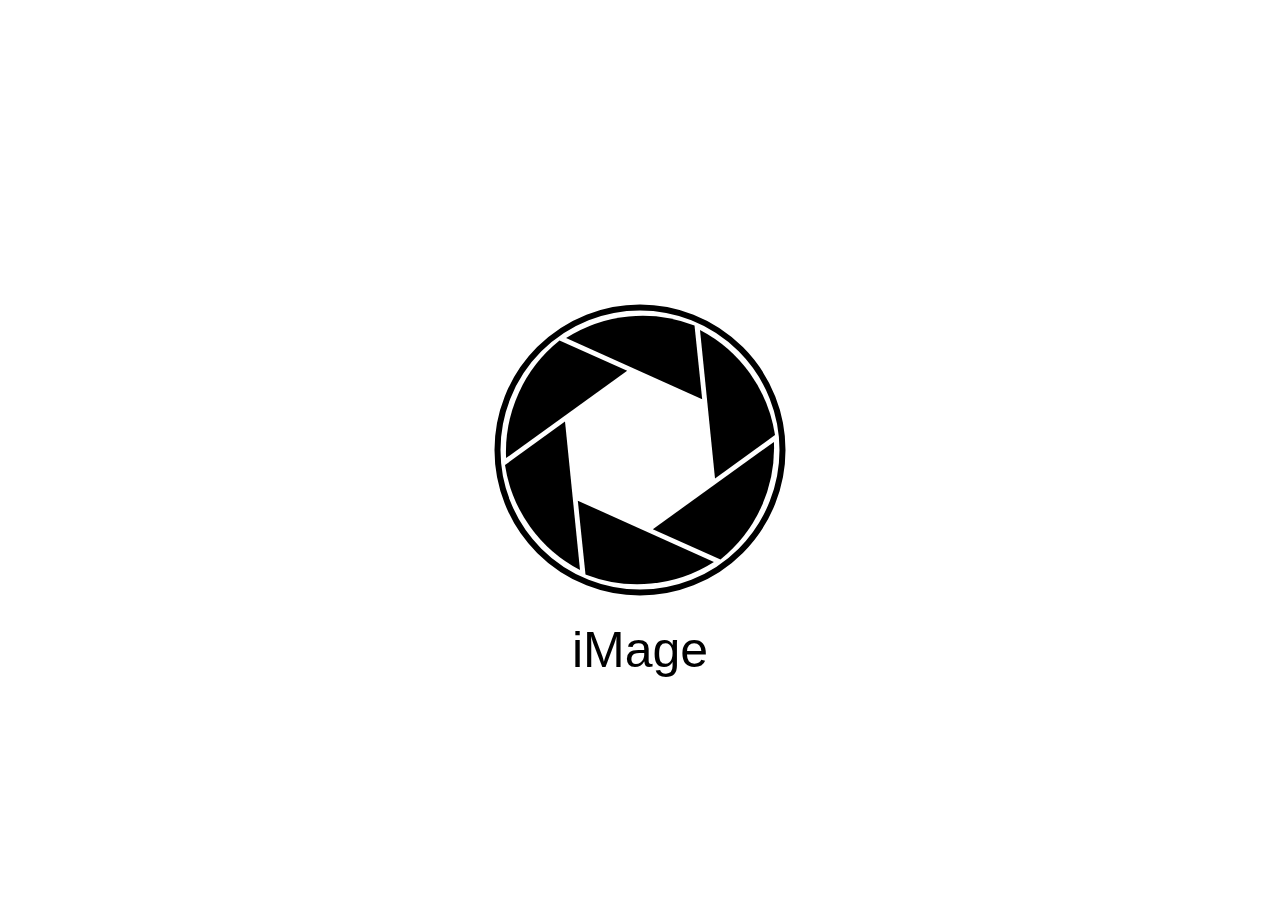
<file: index.html>
<!DOCTYPE html>
<html lang="pt-BR">
<head>
  <meta charset="UTF-8">
  <title>Logo iMage - Animação Frame-by-Frame</title>
  <link rel="stylesheet" href="style.css">
</head>
<body>
  <div class="container">
    <div class="row">
      <svg class="logo-svg" id="frame16" viewBox="0 0 200 200" width="300" height="300">
        <circle cx="100" cy="100" r="95" fill="white" stroke="black" stroke-width="4"/>
        <g transform="translate(100,100)" fill="black">
          <path d="M 10 7 L 90 -9 A 95 95 0 0 0 40 -80 L 40 -80 Z" transform="rotate(0)" />
          <path d="M 10 7 L 90 -9 A 95 95 0 0 0 40 -80 L 40 -80 Z" transform="rotate(60)" />
          <path d="M 10 7 L 90 -9 A 95 95 0 0 0 40 -80 L 40 -80 Z" transform="rotate(120)" />
          <path d="M 10 7 L 90 -9 A 95 95 0 0 0 40 -80 L 40 -80 Z" transform="rotate(180)" />
          <path d="M 10 7 L 90 -9 A 95 95 0 0 0 40 -80 L 40 -80 Z" transform="rotate(240)" />
          <path d="M 10 7 L 90 -9 A 95 95 0 0 0 40 -80 L 40 -80 Z" transform="rotate(300)" />
        </g>
      </svg>
      <svg class="logo-svg" id="frame15" viewBox="0 0 200 200" width="300" height="300">
        <circle cx="100" cy="100" r="95" fill="white" stroke="black" stroke-width="4"/>
        <g transform="translate(100,100)" fill="black">
          <path d="M 15 10 L 90 -9 A 95 95 0 0 0 40 -80 L 40 -80 Z" transform="rotate(0)" />
          <path d="M 15 10 L 90 -9 A 95 95 0 0 0 40 -80 L 40 -80 Z" transform="rotate(60)" />
          <path d="M 15 10 L 90 -9 A 95 95 0 0 0 40 -80 L 40 -80 Z" transform="rotate(120)" />
          <path d="M 15 10 L 90 -9 A 95 95 0 0 0 40 -80 L 40 -80 Z" transform="rotate(180)" />
          <path d="M 15 10 L 90 -9 A 95 95 0 0 0 40 -80 L 40 -80 Z" transform="rotate(240)" />
          <path d="M 15 10 L 90 -9 A 95 95 0 0 0 40 -80 L 40 -80 Z" transform="rotate(300)" />
        </g>
      </svg>
      <svg class="logo-svg" id="frame14" viewBox="0 0 200 200" width="300" height="300">
        <circle cx="100" cy="100" r="95" fill="white" stroke="black" stroke-width="4"/>
        <g transform="translate(100,100)" fill="black">
          <path d="M 20 14 L 90 -9 A 95 95 0 0 0 40 -80 L 40 -80 Z" transform="rotate(0)" />
          <path d="M 20 14 L 90 -9 A 95 95 0 0 0 40 -80 L 40 -80 Z" transform="rotate(60)" />
          <path d="M 20 14 L 90 -9 A 95 95 0 0 0 40 -80 L 40 -80 Z" transform="rotate(120)" />
          <path d="M 20 14 L 90 -9 A 95 95 0 0 0 40 -80 L 40 -80 Z" transform="rotate(180)" />
          <path d="M 20 14 L 90 -9 A 95 95 0 0 0 40 -80 L 40 -80 Z" transform="rotate(240)" />
          <path d="M 20 14 L 90 -9 A 95 95 0 0 0 40 -80 L 40 -80 Z" transform="rotate(300)" />
        </g>
      </svg>
      <svg class="logo-svg" id="frame13" viewBox="0 0 200 200" width="300" height="300">
        <circle cx="100" cy="100" r="95" fill="white" stroke="black" stroke-width="4"/>
        <g transform="translate(100,100)" fill="black">
          <path d="M 25 16 L 90 -9 A 95 95 0 0 0 40 -80 L 40 -80 Z" transform="rotate(0)" />
          <path d="M 25 16 L 90 -9 A 95 95 0 0 0 40 -80 L 40 -80 Z" transform="rotate(60)" />
          <path d="M 25 16 L 90 -9 A 95 95 0 0 0 40 -80 L 40 -80 Z" transform="rotate(120)" />
          <path d="M 25 16 L 90 -9 A 95 95 0 0 0 40 -80 L 40 -80 Z" transform="rotate(180)" />
          <path d="M 25 16 L 90 -9 A 95 95 0 0 0 40 -80 L 40 -80 Z" transform="rotate(240)" />
          <path d="M 25 16 L 90 -9 A 95 95 0 0 0 40 -80 L 40 -80 Z" transform="rotate(300)" />
        </g>
      </svg>
    </div>
    <div class="row">
      <svg class="logo-svg" id="frame12" viewBox="0 0 200 200" width="300" height="300">
        <circle cx="100" cy="100" r="95" fill="white" stroke="black" stroke-width="4"/>
        <g transform="translate(100,100)" fill="black">
          <path d="M 30 18 L 90 -9 A 95 95 0 0 0 40 -80 L 40 -80 Z" transform="rotate(0)" />
          <path d="M 30 18 L 90 -9 A 95 95 0 0 0 40 -80 L 40 -80 Z" transform="rotate(60)" />
          <path d="M 30 18 L 90 -9 A 95 95 0 0 0 40 -80 L 40 -80 Z" transform="rotate(120)" />
          <path d="M 30 18 L 90 -9 A 95 95 0 0 0 40 -80 L 40 -80 Z" transform="rotate(180)" />
          <path d="M 30 18 L 90 -9 A 95 95 0 0 0 40 -80 L 40 -80 Z" transform="rotate(240)" />
          <path d="M 30 18 L 90 -9 A 95 95 0 0 0 40 -80 L 40 -80 Z" transform="rotate(300)" />
        </g>
      </svg>
      <svg class="logo-svg" id="frame11" viewBox="0 0 200 200" width="300" height="300">
        <circle cx="100" cy="100" r="95" fill="white" stroke="black" stroke-width="4"/>
        <g transform="translate(100,100)" fill="black">
          <path d="M 35 19 L 90 -9 A 95 95 0 0 0 40 -80 L 40 -80 Z" transform="rotate(0)" />
          <path d="M 35 19 L 90 -9 A 95 95 0 0 0 40 -80 L 40 -80 Z" transform="rotate(60)" />
          <path d="M 35 19 L 90 -9 A 95 95 0 0 0 40 -80 L 40 -80 Z" transform="rotate(120)" />
          <path d="M 35 19 L 90 -9 A 95 95 0 0 0 40 -80 L 40 -80 Z" transform="rotate(180)" />
          <path d="M 35 19 L 90 -9 A 95 95 0 0 0 40 -80 L 40 -80 Z" transform="rotate(240)" />
          <path d="M 35 19 L 90 -9 A 95 95 0 0 0 40 -80 L 40 -80 Z" transform="rotate(300)" />
        </g>
      </svg>
      <svg class="logo-svg" id="frame10" viewBox="0 0 200 200" width="300" height="300">
        <circle cx="100" cy="100" r="95" fill="white" stroke="black" stroke-width="4"/>
        <g transform="translate(100,100)" fill="black">
          <path d="M 40 20 L 90 -10 A 95 95 0 0 0 40 -80 L 40 -80 Z" transform="rotate(0)" />
          <path d="M 40 20 L 90 -10 A 95 95 0 0 0 40 -80 L 40 -80 Z" transform="rotate(60)" />
          <path d="M 40 20 L 90 -10 A 95 95 0 0 0 40 -80 L 40 -80 Z" transform="rotate(120)" />
          <path d="M 40 20 L 90 -10 A 95 95 0 0 0 40 -80 L 40 -80 Z" transform="rotate(180)" />
          <path d="M 40 20 L 90 -10 A 95 95 0 0 0 40 -80 L 40 -80 Z" transform="rotate(240)" />
          <path d="M 40 20 L 90 -10 A 95 95 0 0 0 40 -80 L 40 -80 Z" transform="rotate(300)" />
        </g>
      </svg>
      <svg class="logo-svg" id="frame9" viewBox="0 0 200 200" width="300" height="300">
        <circle cx="100" cy="100" r="95" fill="white" stroke="black" stroke-width="4"/>
        <g transform="translate(100,100)" fill="black">
          <path d="M 45 20 L 90 -10 A 95 95 0 0 0 40 -80 L 40 -80 Z" transform="rotate(0)" />
          <path d="M 45 20 L 90 -10 A 95 95 0 0 0 40 -80 L 40 -80 Z" transform="rotate(60)" />
          <path d="M 45 20 L 90 -10 A 95 95 0 0 0 40 -80 L 40 -80 Z" transform="rotate(120)" />
          <path d="M 45 20 L 90 -10 A 95 95 0 0 0 40 -80 L 40 -80 Z" transform="rotate(180)" />
          <path d="M 45 20 L 90 -10 A 95 95 0 0 0 40 -80 L 40 -80 Z" transform="rotate(240)" />
          <path d="M 45 20 L 90 -10 A 95 95 0 0 0 40 -80 L 40 -80 Z" transform="rotate(300)" />
        </g>
      </svg>
    </div>
    <div class="row">
      <svg class="logo-svg" id="frame8" viewBox="0 0 200 200" width="300" height="300">
        <circle cx="100" cy="100" r="95" fill="white" stroke="black" stroke-width="4"/>
        <g transform="translate(100,100)" fill="black">
          <path d="M 50 19 L 90 -10 A 95 95 0 0 0 40 -80 L 40 -80 Z" transform="rotate(0)" />
          <path d="M 50 19 L 90 -10 A 95 95 0 0 0 40 -80 L 40 -80 Z" transform="rotate(60)" />
          <path d="M 50 19 L 90 -10 A 95 95 0 0 0 40 -80 L 40 -80 Z" transform="rotate(120)" />
          <path d="M 50 19 L 90 -10 A 95 95 0 0 0 40 -80 L 40 -80 Z" transform="rotate(180)" />
          <path d="M 50 19 L 90 -10 A 95 95 0 0 0 40 -80 L 40 -80 Z" transform="rotate(240)" />
          <path d="M 50 19 L 90 -10 A 95 95 0 0 0 40 -80 L 40 -80 Z" transform="rotate(300)" />
        </g>
      </svg>
      <svg class="logo-svg" id="frame7" viewBox="0 0 200 200" width="300" height="300">
        <circle cx="100" cy="100" r="95" fill="white" stroke="black" stroke-width="4"/>
        <g transform="translate(100,100)" fill="black">
          <path d="M 55 19 L 90 -10 A 95 95 0 0 0 40 -80 L 40 -80 Z" transform="rotate(0)" />
          <path d="M 55 19 L 90 -10 A 95 95 0 0 0 40 -80 L 40 -80 Z" transform="rotate(60)" />
          <path d="M 55 19 L 90 -10 A 95 95 0 0 0 40 -80 L 40 -80 Z" transform="rotate(120)" />
          <path d="M 55 19 L 90 -10 A 95 95 0 0 0 40 -80 L 40 -80 Z" transform="rotate(180)" />
          <path d="M 55 19 L 90 -10 A 95 95 0 0 0 40 -80 L 40 -80 Z" transform="rotate(240)" />
          <path d="M 55 19 L 90 -10 A 95 95 0 0 0 40 -80 L 40 -80 Z" transform="rotate(300)" />
        </g>
      </svg>
      <svg class="logo-svg" id="frame6" viewBox="0 0 200 200" width="300" height="300">
        <circle cx="100" cy="100" r="95" fill="white" stroke="black" stroke-width="4"/>
        <g transform="translate(100,100)" fill="black">
          <path d="M 60 17 L 90 -10 A 95 95 0 0 0 40 -80 L 40 -80 Z" transform="rotate(0)" />
          <path d="M 60 17 L 90 -10 A 95 95 0 0 0 40 -80 L 40 -80 Z" transform="rotate(60)" />
          <path d="M 60 17 L 90 -10 A 95 95 0 0 0 40 -80 L 40 -80 Z" transform="rotate(120)" />
          <path d="M 60 17 L 90 -10 A 95 95 0 0 0 40 -80 L 40 -80 Z" transform="rotate(180)" />
          <path d="M 60 17 L 90 -10 A 95 95 0 0 0 40 -80 L 40 -80 Z" transform="rotate(240)" />
          <path d="M 60 17 L 90 -10 A 95 95 0 0 0 40 -80 L 40 -80 Z" transform="rotate(300)" />
        </g>
      </svg>
      <svg class="logo-svg" id="frame5" viewBox="0 0 200 200" width="300" height="300">
        <circle cx="100" cy="100" r="95" fill="white" stroke="black" stroke-width="4"/>
        <g transform="translate(100,100)" fill="black">
          <path d="M 65 15 L 90 -10 A 95 95 0 0 0 40 -80 L 40 -80 Z" transform="rotate(0)" />
          <path d="M 65 15 L 90 -10 A 95 95 0 0 0 40 -80 L 40 -80 Z" transform="rotate(60)" />
          <path d="M 65 15 L 90 -10 A 95 95 0 0 0 40 -80 L 40 -80 Z" transform="rotate(120)" />
          <path d="M 65 15 L 90 -10 A 95 95 0 0 0 40 -80 L 40 -80 Z" transform="rotate(180)" />
          <path d="M 65 15 L 90 -10 A 95 95 0 0 0 40 -80 L 40 -80 Z" transform="rotate(240)" />
          <path d="M 65 15 L 90 -10 A 95 95 0 0 0 40 -80 L 40 -80 Z" transform="rotate(300)" />
        </g>
      </svg>
    </div>
    <div class="row">
      <svg class="logo-svg" id="frame4" viewBox="0 0 200 200" width="300" height="300">
        <circle cx="100" cy="100" r="95" fill="white" stroke="black" stroke-width="4"/>
        <g transform="translate(100,100)" fill="black">
          <path d="M 70 12 L 90 -10 A 95 95 0 0 0 40 -80 L 40 -80 Z" transform="rotate(0)" />
          <path d="M 70 12 L 90 -10 A 95 95 0 0 0 40 -80 L 40 -80 Z" transform="rotate(60)" />
          <path d="M 70 12 L 90 -10 A 95 95 0 0 0 40 -80 L 40 -80 Z" transform="rotate(120)" />
          <path d="M 70 12 L 90 -10 A 95 95 0 0 0 40 -80 L 40 -80 Z" transform="rotate(180)" />
          <path d="M 70 12 L 90 -10 A 95 95 0 0 0 40 -80 L 40 -80 Z" transform="rotate(240)" />
          <path d="M 70 12 L 90 -10 A 95 95 0 0 0 40 -80 L 40 -80 Z" transform="rotate(300)" />
        </g>
      </svg>
      <svg class="logo-svg" id="frame3" viewBox="0 0 200 200" width="300" height="300">
        <circle cx="100" cy="100" r="95" fill="white" stroke="black" stroke-width="4"/>
        <g transform="translate(100,100)" fill="black">
          <path d="M 75 9 L 90 -10 A 95 95 0 0 0 40 -80 L 40 -80 Z" transform="rotate(0)" />
          <path d="M 75 9 L 90 -10 A 95 95 0 0 0 40 -80 L 40 -80 Z" transform="rotate(60)" />
          <path d="M 75 9 L 90 -10 A 95 95 0 0 0 40 -80 L 40 -80 Z" transform="rotate(120)" />
          <path d="M 75 9 L 90 -10 A 95 95 0 0 0 40 -80 L 40 -80 Z" transform="rotate(180)" />
          <path d="M 75 9 L 90 -10 A 95 95 0 0 0 40 -80 L 40 -80 Z" transform="rotate(240)" />
          <path d="M 75 9 L 90 -10 A 95 95 0 0 0 40 -80 L 40 -80 Z" transform="rotate(300)" />
        </g>
      </svg>
      <svg class="logo-svg" id="frame2" viewBox="0 0 200 200" width="300" height="300">
        <circle cx="100" cy="100" r="95" fill="white" stroke="black" stroke-width="4"/>
        <g transform="translate(100,100)" fill="black">
          <path d="M 80 4 L 90 -11 A 95 95 0 0 0 40 -80 L 40 -80 Z" transform="rotate(0)" />
          <path d="M 80 4 L 90 -11 A 95 95 0 0 0 40 -80 L 40 -80 Z" transform="rotate(60)" />
          <path d="M 80 4 L 90 -11 A 95 95 0 0 0 40 -80 L 40 -80 Z" transform="rotate(120)" />
          <path d="M 80 4 L 90 -11 A 95 95 0 0 0 40 -80 L 40 -80 Z" transform="rotate(180)" />
          <path d="M 80 4 L 90 -11 A 95 95 0 0 0 40 -80 L 40 -80 Z" transform="rotate(240)" />
          <path d="M 80 4 L 90 -11 A 95 95 0 0 0 40 -80 L 40 -80 Z" transform="rotate(300)" />
        </g>
      </svg>
      <svg class="logo-svg" id="frame1" viewBox="0 0 200 200" width="300" height="300">
        <circle cx="100" cy="100" r="95" fill="white" stroke="black" stroke-width="4"/>
        <g transform="translate(100,100)" fill="black">
          <path d="M 85 -2 L 90 -11 A 95 95 0 0 0 40 -80 L 40 -80 Z" transform="rotate(0)" />
          <path d="M 85 -2 L 90 -11 A 95 95 0 0 0 40 -80 L 40 -80 Z" transform="rotate(60)" />
          <path d="M 85 -2 L 90 -11 A 95 95 0 0 0 40 -80 L 40 -80 Z" transform="rotate(120)" />
          <path d="M 85 -2 L 90 -11 A 95 95 0 0 0 40 -80 L 40 -80 Z" transform="rotate(180)" />
          <path d="M 85 -2 L 90 -11 A 95 95 0 0 0 40 -80 L 40 -80 Z" transform="rotate(240)" />
          <path d="M 85 -2 L 90 -11 A 95 95 0 0 0 40 -80 L 40 -80 Z" transform="rotate(300)" />
        </g>
      </svg>
    </div>
    <div class="logo-text">iMage</div>
  </div>
  <script src="script.js"></script>
</body>
</html>

<!-- LOGO ORIGINAL -->
 
 <!-- <div class="container">
    <svg class="logo-svg" viewBox="0 0 200 200" width="500" height="500">
      <circle cx="100" cy="100" r="95" fill="white" stroke="black" stroke-width="4"/>
      <g transform="translate(100,100)" fill="black">
        <path d="M 40 20 L 90 -10 A 95 95 0 0 0 40 -80 L 40 -80 Z" transform="rotate(0)" />
        <path d="M 40 20 L 90 -10 A 95 95 0 0 0 40 -80 L 40 -80 Z" transform="rotate(60)" />
        <path d="M 40 20 L 90 -10 A 95 95 0 0 0 40 -80 L 40 -80 Z" transform="rotate(120)" />
        <path d="M 40 20 L 90 -10 A 95 95 0 0 0 40 -80 L 40 -80 Z" transform="rotate(180)" />
        <path d="M 40 20 L 90 -10 A 95 95 0 0 0 40 -80 L 40 -80 Z" transform="rotate(240)" />
        <path d="M 40 20 L 90 -10 A 95 95 0 0 0 40 -80 L 40 -80 Z" transform="rotate(300)" />
      </g>
    </svg>

    <div class="logo-text">iMage</div> -->
</file>
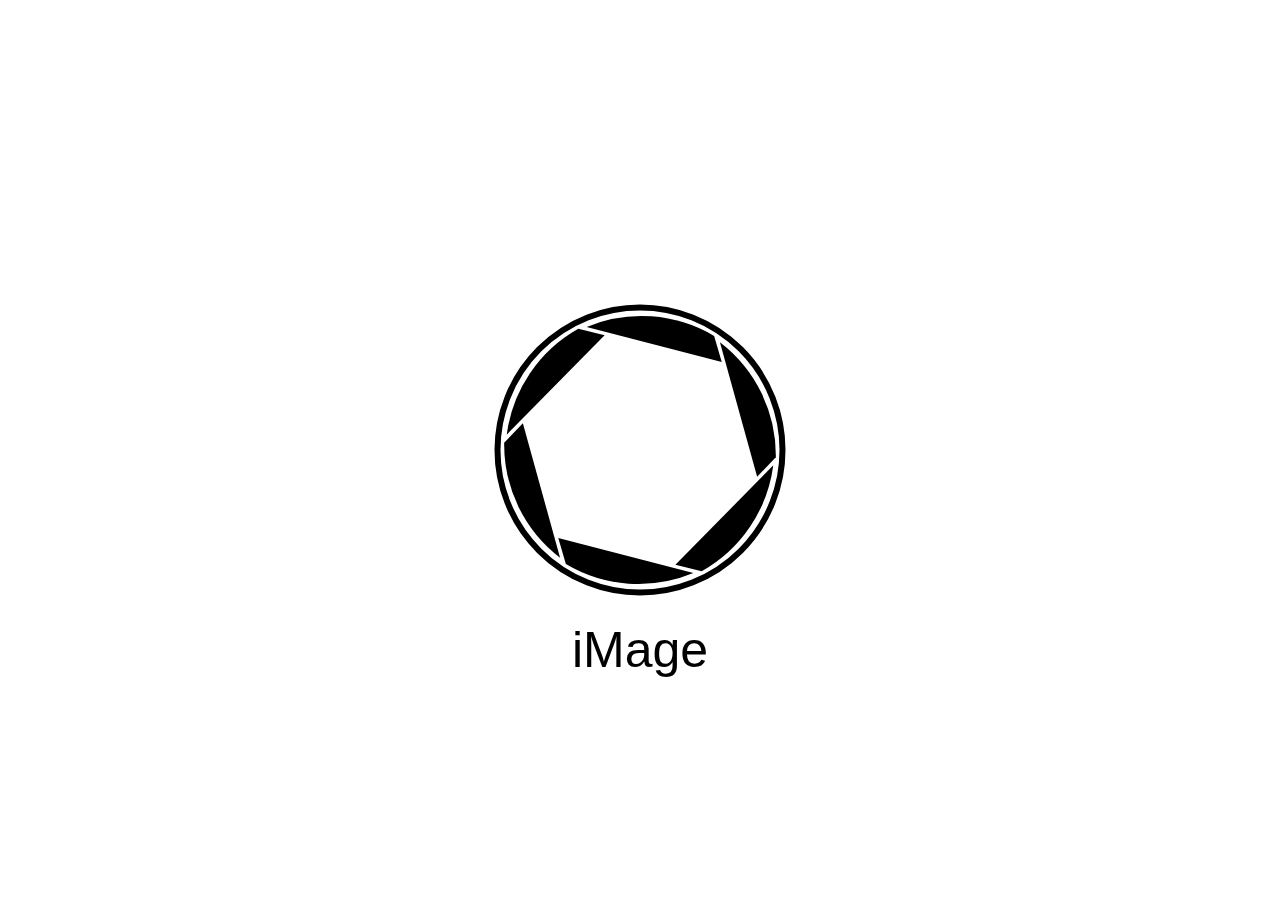
<file: mudanca.html>
<!DOCTYPE html>
<html lang="pt-BR">
<head>
  <meta charset="UTF-8">
  <title>Logo iMage - Animação Frame-by-Frame</title>
  <link rel="stylesheet" href="style.css">
</head>
<body>
  <div class="container">
    <div class="row">
      <svg class="logo-svg" id="frame1" viewBox="0 0 200 200" width="300" height="300">
        <circle cx="100" cy="100" r="95" fill="white" stroke="black" stroke-width="4"/>
        <g transform="translate(100,100)" fill="black">
          <path d="M 50 19 L 90 -10 A 95 95 0 0 0 40 -80 L 40 -80 Z" transform="rotate(70)" />
          <path d="M 50 19 L 90 -10 A 95 95 0 0 0 40 -80 L 40 -80 Z" transform="rotate(130)" />
          <path d="M 50 19 L 90 -10 A 95 95 0 0 0 40 -80 L 40 -80 Z" transform="rotate(190)" />
          <path d="M 50 19 L 90 -10 A 95 95 0 0 0 40 -80 L 40 -80 Z" transform="rotate(250)" />
          <path d="M 50 19 L 90 -10 A 95 95 0 0 0 40 -80 L 40 -80 Z" transform="rotate(310)" />
          <path d="M 50 19 L 90 -10 A 95 95 0 0 0 40 -80 L 40 -80 Z" transform="rotate(370)" />
        </g>
      </svg>
      <svg class="logo-svg" id="frame2" viewBox="0 0 200 200" width="300" height="300">
        <circle cx="100" cy="100" r="95" fill="white" stroke="black" stroke-width="4"/>
        <g transform="translate(100,100)" fill="black">
          <path d="M 55 19 L 90 -10 A 95 95 0 0 0 40 -80 L 40 -80 Z" transform="rotate(60)" />
          <path d="M 55 19 L 90 -10 A 95 95 0 0 0 40 -80 L 40 -80 Z" transform="rotate(120)" />
          <path d="M 55 19 L 90 -10 A 95 95 0 0 0 40 -80 L 40 -80 Z" transform="rotate(180)" />
          <path d="M 55 19 L 90 -10 A 95 95 0 0 0 40 -80 L 40 -80 Z" transform="rotate(240)" />
          <path d="M 55 19 L 90 -10 A 95 95 0 0 0 40 -80 L 40 -80 Z" transform="rotate(300)" />
          <path d="M 55 19 L 90 -10 A 95 95 0 0 0 40 -80 L 40 -80 Z" transform="rotate(360)" />
        </g>
      </svg>
      <svg class="logo-svg" id="frame3" viewBox="0 0 200 200" width="300" height="300">
        <circle cx="100" cy="100" r="95" fill="white" stroke="black" stroke-width="4"/>
        <g transform="translate(100,100)" fill="black">
          <path d="M 60 17 L 90 -10 A 95 95 0 0 0 40 -80 L 40 -80 Z" transform="rotate(50)" />
          <path d="M 60 17 L 90 -10 A 95 95 0 0 0 40 -80 L 40 -80 Z" transform="rotate(110)" />
          <path d="M 60 17 L 90 -10 A 95 95 0 0 0 40 -80 L 40 -80 Z" transform="rotate(170)" />
          <path d="M 60 17 L 90 -10 A 95 95 0 0 0 40 -80 L 40 -80 Z" transform="rotate(230)" />
          <path d="M 60 17 L 90 -10 A 95 95 0 0 0 40 -80 L 40 -80 Z" transform="rotate(290)" />
          <path d="M 60 17 L 90 -10 A 95 95 0 0 0 40 -80 L 40 -80 Z" transform="rotate(350)" />
        </g>
      </svg>
    </div>
    <div class="row">
      <svg class="logo-svg" id="frame4" viewBox="0 0 200 200" width="300" height="300">
        <circle cx="100" cy="100" r="95" fill="white" stroke="black" stroke-width="4"/>
        <g transform="translate(100,100)" fill="black">
          <path d="M 65 15 L 90 -10 A 95 95 0 0 0 40 -80 L 40 -80 Z" transform="rotate(40)" />
          <path d="M 65 15 L 90 -10 A 95 95 0 0 0 40 -80 L 40 -80 Z" transform="rotate(100)" />
          <path d="M 65 15 L 90 -10 A 95 95 0 0 0 40 -80 L 40 -80 Z" transform="rotate(160)" />
          <path d="M 65 15 L 90 -10 A 95 95 0 0 0 40 -80 L 40 -80 Z" transform="rotate(220)" />
          <path d="M 65 15 L 90 -10 A 95 95 0 0 0 40 -80 L 40 -80 Z" transform="rotate(280)" />
          <path d="M 65 15 L 90 -10 A 95 95 0 0 0 40 -80 L 40 -80 Z" transform="rotate(340)" />
        </g>
      </svg>
      <svg class="logo-svg" id="frame5" viewBox="0 0 200 200" width="300" height="300">
        <circle cx="100" cy="100" r="95" fill="white" stroke="black" stroke-width="4"/>
        <g transform="translate(100,100)" fill="black">
          <path d="M 70 12 L 90 -10 A 95 95 0 0 0 40 -80 L 40 -80 Z" transform="rotate(30)" />
          <path d="M 70 12 L 90 -10 A 95 95 0 0 0 40 -80 L 40 -80 Z" transform="rotate(90)" />
          <path d="M 70 12 L 90 -10 A 95 95 0 0 0 40 -80 L 40 -80 Z" transform="rotate(150)" />
          <path d="M 70 12 L 90 -10 A 95 95 0 0 0 40 -80 L 40 -80 Z" transform="rotate(210)" />
          <path d="M 70 12 L 90 -10 A 95 95 0 0 0 40 -80 L 40 -80 Z" transform="rotate(270)" />
          <path d="M 70 12 L 90 -10 A 95 95 0 0 0 40 -80 L 40 -80 Z" transform="rotate(330)" />
        </g>
      </svg>
      <svg class="logo-svg" id="frame6" viewBox="0 0 200 200" width="300" height="300">
        <circle cx="100" cy="100" r="95" fill="white" stroke="black" stroke-width="4"/>
        <g transform="translate(100,100)" fill="black">
          <path d="M 75 9 L 90 -10 A 95 95 0 0 0 40 -80 L 40 -80 Z" transform="rotate(20)" />
          <path d="M 75 9 L 90 -10 A 95 95 0 0 0 40 -80 L 40 -80 Z" transform="rotate(80)" />
          <path d="M 75 9 L 90 -10 A 95 95 0 0 0 40 -80 L 40 -80 Z" transform="rotate(140)" />
          <path d="M 75 9 L 90 -10 A 95 95 0 0 0 40 -80 L 40 -80 Z" transform="rotate(200)" />
          <path d="M 75 9 L 90 -10 A 95 95 0 0 0 40 -80 L 40 -80 Z" transform="rotate(260)" />
          <path d="M 75 9 L 90 -10 A 95 95 0 0 0 40 -80 L 40 -80 Z" transform="rotate(320)" />
        </g>
      </svg>
      <svg class="logo-svg" id="frame7" viewBox="0 0 200 200" width="300" height="300">
        <circle cx="100" cy="100" r="95" fill="white" stroke="black" stroke-width="4"/>
        <g transform="translate(100,100)" fill="black">
          <path d="M 80 4 L 90 -11 A 95 95 0 0 0 40 -80 L 40 -80 Z" transform="rotate(10)" />
          <path d="M 80 4 L 90 -11 A 95 95 0 0 0 40 -80 L 40 -80 Z" transform="rotate(70)" />
          <path d="M 80 4 L 90 -11 A 95 95 0 0 0 40 -80 L 40 -80 Z" transform="rotate(130)" />
          <path d="M 80 4 L 90 -11 A 95 95 0 0 0 40 -80 L 40 -80 Z" transform="rotate(190)" />
          <path d="M 80 4 L 90 -11 A 95 95 0 0 0 40 -80 L 40 -80 Z" transform="rotate(250)" />
          <path d="M 80 4 L 90 -11 A 95 95 0 0 0 40 -80 L 40 -80 Z" transform="rotate(310)" />
        </g>
      </svg>
    </div>
    <div class="row">
      <svg class="logo-svg" id="frame8" viewBox="0 0 200 200" width="300" height="300">
        <circle cx="100" cy="100" r="95" fill="white" stroke="black" stroke-width="4"/>
        <g transform="translate(100,100)" fill="black">
          <path d="M 85 -2 L 90 -11 A 95 95 0 0 0 40 -80 L 40 -80 Z" transform="rotate(0)" />
          <path d="M 85 -2 L 90 -11 A 95 95 0 0 0 40 -80 L 40 -80 Z" transform="rotate(60)" />
          <path d="M 85 -2 L 90 -11 A 95 95 0 0 0 40 -80 L 40 -80 Z" transform="rotate(120)" />
          <path d="M 85 -2 L 90 -11 A 95 95 0 0 0 40 -80 L 40 -80 Z" transform="rotate(180)" />
          <path d="M 85 -2 L 90 -11 A 95 95 0 0 0 40 -80 L 40 -80 Z" transform="rotate(240)" />
          <path d="M 85 -2 L 90 -11 A 95 95 0 0 0 40 -80 L 40 -80 Z" transform="rotate(300)" />
        </g>
      </svg>
      <svg class="logo-svg" id="frame9" viewBox="0 0 200 200" width="300" height="300">
        <circle cx="100" cy="100" r="95" fill="white" stroke="black" stroke-width="4"/>
        <g transform="translate(100,100)" fill="black">
          <path d="M 80 4 L 90 -11 A 95 95 0 0 0 40 -80 L 40 -80 Z" transform="rotate(10)" />
          <path d="M 80 4 L 90 -11 A 95 95 0 0 0 40 -80 L 40 -80 Z" transform="rotate(70)" />
          <path d="M 80 4 L 90 -11 A 95 95 0 0 0 40 -80 L 40 -80 Z" transform="rotate(130)" />
          <path d="M 80 4 L 90 -11 A 95 95 0 0 0 40 -80 L 40 -80 Z" transform="rotate(190)" />
          <path d="M 80 4 L 90 -11 A 95 95 0 0 0 40 -80 L 40 -80 Z" transform="rotate(250)" />
          <path d="M 80 4 L 90 -11 A 95 95 0 0 0 40 -80 L 40 -80 Z" transform="rotate(310)" />
        </g>
      </svg>
      <svg class="logo-svg" id="frame10" viewBox="0 0 200 200" width="300" height="300">
        <circle cx="100" cy="100" r="95" fill="white" stroke="black" stroke-width="4"/>
        <g transform="translate(100,100)" fill="black">
          <path d="M 75 9 L 90 -10 A 95 95 0 0 0 40 -80 L 40 -80 Z" transform="rotate(20)" />
          <path d="M 75 9 L 90 -10 A 95 95 0 0 0 40 -80 L 40 -80 Z" transform="rotate(80)" />
          <path d="M 75 9 L 90 -10 A 95 95 0 0 0 40 -80 L 40 -80 Z" transform="rotate(140)" />
          <path d="M 75 9 L 90 -10 A 95 95 0 0 0 40 -80 L 40 -80 Z" transform="rotate(200)" />
          <path d="M 75 9 L 90 -10 A 95 95 0 0 0 40 -80 L 40 -80 Z" transform="rotate(260)" />
          <path d="M 75 9 L 90 -10 A 95 95 0 0 0 40 -80 L 40 -80 Z" transform="rotate(320)" />
        </g>
      </svg>
      <svg class="logo-svg" id="frame11" viewBox="0 0 200 200" width="300" height="300">
        <circle cx="100" cy="100" r="95" fill="white" stroke="black" stroke-width="4"/>
        <g transform="translate(100,100)" fill="black">
          <path d="M 70 12 L 90 -10 A 95 95 0 0 0 40 -80 L 40 -80 Z" transform="rotate(30)" />
          <path d="M 70 12 L 90 -10 A 95 95 0 0 0 40 -80 L 40 -80 Z" transform="rotate(90)" />
          <path d="M 70 12 L 90 -10 A 95 95 0 0 0 40 -80 L 40 -80 Z" transform="rotate(150)" />
          <path d="M 70 12 L 90 -10 A 95 95 0 0 0 40 -80 L 40 -80 Z" transform="rotate(210)" />
          <path d="M 70 12 L 90 -10 A 95 95 0 0 0 40 -80 L 40 -80 Z" transform="rotate(270)" />
          <path d="M 70 12 L 90 -10 A 95 95 0 0 0 40 -80 L 40 -80 Z" transform="rotate(330)" />
        </g>
      </svg>
    </div>
    <div class="row">
      <svg class="logo-svg" id="frame12" viewBox="0 0 200 200" width="300" height="300">
        <circle cx="100" cy="100" r="95" fill="white" stroke="black" stroke-width="4"/>
        <g transform="translate(100,100)" fill="black">
          <path d="M 65 15 L 90 -10 A 95 95 0 0 0 40 -80 L 40 -80 Z" transform="rotate(40)" />
          <path d="M 65 15 L 90 -10 A 95 95 0 0 0 40 -80 L 40 -80 Z" transform="rotate(100)" />
          <path d="M 65 15 L 90 -10 A 95 95 0 0 0 40 -80 L 40 -80 Z" transform="rotate(160)" />
          <path d="M 65 15 L 90 -10 A 95 95 0 0 0 40 -80 L 40 -80 Z" transform="rotate(220)" />
          <path d="M 65 15 L 90 -10 A 95 95 0 0 0 40 -80 L 40 -80 Z" transform="rotate(280)" />
          <path d="M 65 15 L 90 -10 A 95 95 0 0 0 40 -80 L 40 -80 Z" transform="rotate(340)" />
        </g>
      </svg>
      <svg class="logo-svg" id="frame13" viewBox="0 0 200 200" width="300" height="300">
        <circle cx="100" cy="100" r="95" fill="white" stroke="black" stroke-width="4"/>
        <g transform="translate(100,100)" fill="black">
          <path d="M 60 17 L 90 -10 A 95 95 0 0 0 40 -80 L 40 -80 Z" transform="rotate(50)" />
          <path d="M 60 17 L 90 -10 A 95 95 0 0 0 40 -80 L 40 -80 Z" transform="rotate(110)" />
          <path d="M 60 17 L 90 -10 A 95 95 0 0 0 40 -80 L 40 -80 Z" transform="rotate(170)" />
          <path d="M 60 17 L 90 -10 A 95 95 0 0 0 40 -80 L 40 -80 Z" transform="rotate(230)" />
          <path d="M 60 17 L 90 -10 A 95 95 0 0 0 40 -80 L 40 -80 Z" transform="rotate(290)" />
          <path d="M 60 17 L 90 -10 A 95 95 0 0 0 40 -80 L 40 -80 Z" transform="rotate(350)" />
        </g>
      </svg>
      <svg class="logo-svg" id="frame14" viewBox="0 0 200 200" width="300" height="300">
        <circle cx="100" cy="100" r="95" fill="white" stroke="black" stroke-width="4"/>
        <g transform="translate(100,100)" fill="black">
          <path d="M 55 19 L 90 -10 A 95 95 0 0 0 40 -80 L 40 -80 Z" transform="rotate(60)" />
          <path d="M 55 19 L 90 -10 A 95 95 0 0 0 40 -80 L 40 -80 Z" transform="rotate(120)" />
          <path d="M 55 19 L 90 -10 A 95 95 0 0 0 40 -80 L 40 -80 Z" transform="rotate(180)" />
          <path d="M 55 19 L 90 -10 A 95 95 0 0 0 40 -80 L 40 -80 Z" transform="rotate(240)" />
          <path d="M 55 19 L 90 -10 A 95 95 0 0 0 40 -80 L 40 -80 Z" transform="rotate(300)" />
          <path d="M 55 19 L 90 -10 A 95 95 0 0 0 40 -80 L 40 -80 Z" transform="rotate(360)" />
        </g>
      </svg>
      <svg class="logo-svg" id="frame15" viewBox="0 0 200 200" width="300" height="300">
        <circle cx="100" cy="100" r="95" fill="white" stroke="black" stroke-width="4"/>
        <g transform="translate(100,100)" fill="black">
          <path d="M 50 19 L 90 -10 A 95 95 0 0 0 40 -80 L 40 -80 Z" transform="rotate(70)" />
          <path d="M 50 19 L 90 -10 A 95 95 0 0 0 40 -80 L 40 -80 Z" transform="rotate(130)" />
          <path d="M 50 19 L 90 -10 A 95 95 0 0 0 40 -80 L 40 -80 Z" transform="rotate(190)" />
          <path d="M 50 19 L 90 -10 A 95 95 0 0 0 40 -80 L 40 -80 Z" transform="rotate(250)" />
          <path d="M 50 19 L 90 -10 A 95 95 0 0 0 40 -80 L 40 -80 Z" transform="rotate(310)" />
          <path d="M 50 19 L 90 -10 A 95 95 0 0 0 40 -80 L 40 -80 Z" transform="rotate(370)" />
        </g>
      </svg>
    </div>
    <div class="row">
      <svg class="logo-svg" id="frame16" viewBox="0 0 200 200" width="300" height="300">
        <circle cx="100" cy="100" r="95" fill="white" stroke="black" stroke-width="4"/>
        <g transform="translate(100,100)" fill="black">
          <path d="M 45 20 L 90 -10 A 95 95 0 0 0 40 -80 L 40 -80 Z" transform="rotate(80)" />
          <path d="M 45 20 L 90 -10 A 95 95 0 0 0 40 -80 L 40 -80 Z" transform="rotate(140)" />
          <path d="M 45 20 L 90 -10 A 95 95 0 0 0 40 -80 L 40 -80 Z" transform="rotate(200)" />
          <path d="M 45 20 L 90 -10 A 95 95 0 0 0 40 -80 L 40 -80 Z" transform="rotate(260)" />
          <path d="M 45 20 L 90 -10 A 95 95 0 0 0 40 -80 L 40 -80 Z" transform="rotate(320)" />
          <path d="M 45 20 L 90 -10 A 95 95 0 0 0 40 -80 L 40 -80 Z" transform="rotate(380)" />
        </g>
      </svg>
      <svg class="logo-svg" id="frame17" viewBox="0 0 200 200" width="300" height="300">
        <circle cx="100" cy="100" r="95" fill="white" stroke="black" stroke-width="4"/>
        <g transform="translate(100,100)" fill="black">
          <path d="M 40 20 L 90 -10 A 95 95 0 0 0 40 -80 L 40 -80 Z" transform="rotate(90)" />
          <path d="M 40 20 L 90 -10 A 95 95 0 0 0 40 -80 L 40 -80 Z" transform="rotate(150)" />
          <path d="M 40 20 L 90 -10 A 95 95 0 0 0 40 -80 L 40 -80 Z" transform="rotate(210)" />
          <path d="M 40 20 L 90 -10 A 95 95 0 0 0 40 -80 L 40 -80 Z" transform="rotate(270)" />
          <path d="M 40 20 L 90 -10 A 95 95 0 0 0 40 -80 L 40 -80 Z" transform="rotate(330)" />
          <path d="M 40 20 L 90 -10 A 95 95 0 0 0 40 -80 L 40 -80 Z" transform="rotate(390)" />
        </g>
      </svg>
      <svg class="logo-svg" id="frame18" viewBox="0 0 200 200" width="300" height="300">
        <circle cx="100" cy="100" r="95" fill="white" stroke="black" stroke-width="4"/>
        <g transform="translate(100,100)" fill="black">
          <path d="M 35 19 L 90 -9 A 95 95 0 0 0 40 -80 L 40 -80 Z" transform="rotate(100)" />
          <path d="M 35 19 L 90 -9 A 95 95 0 0 0 40 -80 L 40 -80 Z" transform="rotate(160)" />
          <path d="M 35 19 L 90 -9 A 95 95 0 0 0 40 -80 L 40 -80 Z" transform="rotate(220)" />
          <path d="M 35 19 L 90 -9 A 95 95 0 0 0 40 -80 L 40 -80 Z" transform="rotate(280)" />
          <path d="M 35 19 L 90 -9 A 95 95 0 0 0 40 -80 L 40 -80 Z" transform="rotate(340)" />
          <path d="M 35 19 L 90 -9 A 95 95 0 0 0 40 -80 L 40 -80 Z" transform="rotate(400)" />
        </g>
      </svg>
      <svg class="logo-svg" id="frame19" viewBox="0 0 200 200" width="300" height="300">
        <circle cx="100" cy="100" r="95" fill="white" stroke="black" stroke-width="4"/>
        <g transform="translate(100,100)" fill="black">
          <path d="M 30 18 L 90 -9 A 95 95 0 0 0 40 -80 L 40 -80 Z" transform="rotate(110)" />
          <path d="M 30 18 L 90 -9 A 95 95 0 0 0 40 -80 L 40 -80 Z" transform="rotate(170)" />
          <path d="M 30 18 L 90 -9 A 95 95 0 0 0 40 -80 L 40 -80 Z" transform="rotate(230)" />
          <path d="M 30 18 L 90 -9 A 95 95 0 0 0 40 -80 L 40 -80 Z" transform="rotate(290)" />
          <path d="M 30 18 L 90 -9 A 95 95 0 0 0 40 -80 L 40 -80 Z" transform="rotate(350)" />
          <path d="M 30 18 L 90 -9 A 95 95 0 0 0 40 -80 L 40 -80 Z" transform="rotate(410)" />
        </g>
      </svg>
    </div>
    <div class="row">
      <svg class="logo-svg" id="frame20" viewBox="0 0 200 200" width="300" height="300">
        <circle cx="100" cy="100" r="95" fill="white" stroke="black" stroke-width="4"/>
        <g transform="translate(100,100)" fill="black">
          <path d="M 25 16 L 90 -9 A 95 95 0 0 0 40 -80 L 40 -80 Z" transform="rotate(120)" />
          <path d="M 25 16 L 90 -9 A 95 95 0 0 0 40 -80 L 40 -80 Z" transform="rotate(180)" />
          <path d="M 25 16 L 90 -9 A 95 95 0 0 0 40 -80 L 40 -80 Z" transform="rotate(240)" />
          <path d="M 25 16 L 90 -9 A 95 95 0 0 0 40 -80 L 40 -80 Z" transform="rotate(300)" />
          <path d="M 25 16 L 90 -9 A 95 95 0 0 0 40 -80 L 40 -80 Z" transform="rotate(360)" />
          <path d="M 25 16 L 90 -9 A 95 95 0 0 0 40 -80 L 40 -80 Z" transform="rotate(420)" />
        </g>
      </svg>
      <svg class="logo-svg" id="frame21" viewBox="0 0 200 200" width="300" height="300">
        <circle cx="100" cy="100" r="95" fill="white" stroke="black" stroke-width="4"/>
        <g transform="translate(100,100)" fill="black">
          <path d="M 20 14 L 90 -9 A 95 95 0 0 0 40 -80 L 40 -80 Z" transform="rotate(130)" />
          <path d="M 20 14 L 90 -9 A 95 95 0 0 0 40 -80 L 40 -80 Z" transform="rotate(190)" />
          <path d="M 20 14 L 90 -9 A 95 95 0 0 0 40 -80 L 40 -80 Z" transform="rotate(250)" />
          <path d="M 20 14 L 90 -9 A 95 95 0 0 0 40 -80 L 40 -80 Z" transform="rotate(310)" />
          <path d="M 20 14 L 90 -9 A 95 95 0 0 0 40 -80 L 40 -80 Z" transform="rotate(370)" />
          <path d="M 20 14 L 90 -9 A 95 95 0 0 0 40 -80 L 40 -80 Z" transform="rotate(430)" />
        </g>
      </svg>
      <svg class="logo-svg" id="frame22" viewBox="0 0 200 200" width="300" height="300">
        <circle cx="100" cy="100" r="95" fill="white" stroke="black" stroke-width="4"/>
        <g transform="translate(100,100)" fill="black">
          <path d="M 15 10 L 90 -9 A 95 95 0 0 0 40 -80 L 40 -80 Z" transform="rotate(140)" />
          <path d="M 15 10 L 90 -9 A 95 95 0 0 0 40 -80 L 40 -80 Z" transform="rotate(200)" />
          <path d="M 15 10 L 90 -9 A 95 95 0 0 0 40 -80 L 40 -80 Z" transform="rotate(260)" />
          <path d="M 15 10 L 90 -9 A 95 95 0 0 0 40 -80 L 40 -80 Z" transform="rotate(320)" />
          <path d="M 15 10 L 90 -9 A 95 95 0 0 0 40 -80 L 40 -80 Z" transform="rotate(380)" />
          <path d="M 15 10 L 90 -9 A 95 95 0 0 0 40 -80 L 40 -80 Z" transform="rotate(440)" />
        </g>
      </svg>
      <svg class="logo-svg" id="frame23" viewBox="0 0 200 200" width="300" height="300">
        <circle cx="100" cy="100" r="95" fill="white" stroke="black" stroke-width="4"/>
        <g transform="translate(100,100)" fill="black">
          <path d="M 10 7 L 90 -9 A 95 95 0 0 0 40 -80 L 40 -80 Z" transform="rotate(150)" />
          <path d="M 10 7 L 90 -9 A 95 95 0 0 0 40 -80 L 40 -80 Z" transform="rotate(210)" />
          <path d="M 10 7 L 90 -9 A 95 95 0 0 0 40 -80 L 40 -80 Z" transform="rotate(270)" />
          <path d="M 10 7 L 90 -9 A 95 95 0 0 0 40 -80 L 40 -80 Z" transform="rotate(330)" />
          <path d="M 10 7 L 90 -9 A 95 95 0 0 0 40 -80 L 40 -80 Z" transform="rotate(390)" />
          <path d="M 10 7 L 90 -9 A 95 95 0 0 0 40 -80 L 40 -80 Z" transform="rotate(450)" />
        </g>
      </svg>
    </div>
    <div class="row">
      <svg class="logo-svg" id="frame24" viewBox="0 0 200 200" width="300" height="300">
        <circle cx="100" cy="100" r="95" fill="white" stroke="black" stroke-width="4"/>
        <g transform="translate(100,100)" fill="black">
          <path d="M 7 4 L 90 -9 A 95 95 0 0 0 40 -80 L 40 -80 Z" transform="rotate(160)" />
          <path d="M 7 4 L 90 -9 A 95 95 0 0 0 40 -80 L 40 -80 Z" transform="rotate(220)" />
          <path d="M 7 4 L 90 -9 A 95 95 0 0 0 40 -80 L 40 -80 Z" transform="rotate(280)" />
          <path d="M 7 4 L 90 -9 A 95 95 0 0 0 40 -80 L 40 -80 Z" transform="rotate(340)" />
          <path d="M 7 4 L 90 -9 A 95 95 0 0 0 40 -80 L 40 -80 Z" transform="rotate(400)" />
          <path d="M 7 4 L 90 -9 A 95 95 0 0 0 40 -80 L 40 -80 Z" transform="rotate(460)" />
        </g>
      </svg>
      <svg class="logo-svg" id="frame25" viewBox="0 0 200 200" width="300" height="300">
        <circle cx="100" cy="100" r="95" fill="white" stroke="black" stroke-width="4"/>
        <g transform="translate(100,100)" fill="black">
          <path d="M 3 -1 L 90 -9 A 95 95 0 0 0 40 -80 L 40 -80 Z" transform="rotate(170)" />
          <path d="M 3 -1 L 90 -9 A 95 95 0 0 0 40 -80 L 40 -80 Z" transform="rotate(230)" />
          <path d="M 3 -1 L 90 -9 A 95 95 0 0 0 40 -80 L 40 -80 Z" transform="rotate(290)" />
          <path d="M 3 -1 L 90 -9 A 95 95 0 0 0 40 -80 L 40 -80 Z" transform="rotate(350)" />
          <path d="M 3 -1 L 90 -9 A 95 95 0 0 0 40 -80 L 40 -80 Z" transform="rotate(410)" />
          <path d="M 3 -1 L 90 -9 A 95 95 0 0 0 40 -80 L 40 -80 Z" transform="rotate(470)" />
        </g>
      </svg>
      <svg class="logo-svg" id="frame26" viewBox="0 0 200 200" width="300" height="300">
        <circle cx="100" cy="100" r="95" fill="white" stroke="black" stroke-width="4"/>
        <g transform="translate(100,100)" fill="black">
          <path d="M 7 4 L 90 -9 A 95 95 0 0 0 40 -80 L 40 -80 Z" transform="rotate(160)" />
          <path d="M 7 4 L 90 -9 A 95 95 0 0 0 40 -80 L 40 -80 Z" transform="rotate(220)" />
          <path d="M 7 4 L 90 -9 A 95 95 0 0 0 40 -80 L 40 -80 Z" transform="rotate(280)" />
          <path d="M 7 4 L 90 -9 A 95 95 0 0 0 40 -80 L 40 -80 Z" transform="rotate(340)" />
          <path d="M 7 4 L 90 -9 A 95 95 0 0 0 40 -80 L 40 -80 Z" transform="rotate(400)" />
          <path d="M 7 4 L 90 -9 A 95 95 0 0 0 40 -80 L 40 -80 Z" transform="rotate(460)" />
        </g>
      </svg>
      <svg class="logo-svg" id="frame27" viewBox="0 0 200 200" width="300" height="300">
        <circle cx="100" cy="100" r="95" fill="white" stroke="black" stroke-width="4"/>
        <g transform="translate(100,100)" fill="black">
          <path d="M 10 7 L 90 -9 A 95 95 0 0 0 40 -80 L 40 -80 Z" transform="rotate(150)" />
          <path d="M 10 7 L 90 -9 A 95 95 0 0 0 40 -80 L 40 -80 Z" transform="rotate(210)" />
          <path d="M 10 7 L 90 -9 A 95 95 0 0 0 40 -80 L 40 -80 Z" transform="rotate(270)" />
          <path d="M 10 7 L 90 -9 A 95 95 0 0 0 40 -80 L 40 -80 Z" transform="rotate(330)" />
          <path d="M 10 7 L 90 -9 A 95 95 0 0 0 40 -80 L 40 -80 Z" transform="rotate(390)" />
          <path d="M 10 7 L 90 -9 A 95 95 0 0 0 40 -80 L 40 -80 Z" transform="rotate(450)" />
        </g>
      </svg>
    </div>
    <div class="row">
      <svg class="logo-svg" id="frame28" viewBox="0 0 200 200" width="300" height="300">
        <circle cx="100" cy="100" r="95" fill="white" stroke="black" stroke-width="4"/>
        <g transform="translate(100,100)" fill="black">
          <path d="M 15 10 L 90 -9 A 95 95 0 0 0 40 -80 L 40 -80 Z" transform="rotate(140)" />
          <path d="M 15 10 L 90 -9 A 95 95 0 0 0 40 -80 L 40 -80 Z" transform="rotate(200)" />
          <path d="M 15 10 L 90 -9 A 95 95 0 0 0 40 -80 L 40 -80 Z" transform="rotate(260)" />
          <path d="M 15 10 L 90 -9 A 95 95 0 0 0 40 -80 L 40 -80 Z" transform="rotate(320)" />
          <path d="M 15 10 L 90 -9 A 95 95 0 0 0 40 -80 L 40 -80 Z" transform="rotate(380)" />
          <path d="M 15 10 L 90 -9 A 95 95 0 0 0 40 -80 L 40 -80 Z" transform="rotate(440)" />
        </g>
      </svg>
      <svg class="logo-svg" id="frame29" viewBox="0 0 200 200" width="300" height="300">
        <circle cx="100" cy="100" r="95" fill="white" stroke="black" stroke-width="4"/>
        <g transform="translate(100,100)" fill="black">
          <path d="M 20 14 L 90 -9 A 95 95 0 0 0 40 -80 L 40 -80 Z" transform="rotate(130)" />
          <path d="M 20 14 L 90 -9 A 95 95 0 0 0 40 -80 L 40 -80 Z" transform="rotate(190)" />
          <path d="M 20 14 L 90 -9 A 95 95 0 0 0 40 -80 L 40 -80 Z" transform="rotate(250)" />
          <path d="M 20 14 L 90 -9 A 95 95 0 0 0 40 -80 L 40 -80 Z" transform="rotate(310)" />
          <path d="M 20 14 L 90 -9 A 95 95 0 0 0 40 -80 L 40 -80 Z" transform="rotate(370)" />
          <path d="M 20 14 L 90 -9 A 95 95 0 0 0 40 -80 L 40 -80 Z" transform="rotate(430)" />
        </g>
      </svg>
      <svg class="logo-svg" id="frame30" viewBox="0 0 200 200" width="300" height="300">
        <circle cx="100" cy="100" r="95" fill="white" stroke="black" stroke-width="4"/>
        <g transform="translate(100,100)" fill="black">
          <path d="M 25 16 L 90 -9 A 95 95 0 0 0 40 -80 L 40 -80 Z" transform="rotate(120)" />
          <path d="M 25 16 L 90 -9 A 95 95 0 0 0 40 -80 L 40 -80 Z" transform="rotate(180)" />
          <path d="M 25 16 L 90 -9 A 95 95 0 0 0 40 -80 L 40 -80 Z" transform="rotate(240)" />
          <path d="M 25 16 L 90 -9 A 95 95 0 0 0 40 -80 L 40 -80 Z" transform="rotate(300)" />
          <path d="M 25 16 L 90 -9 A 95 95 0 0 0 40 -80 L 40 -80 Z" transform="rotate(360)" />
          <path d="M 25 16 L 90 -9 A 95 95 0 0 0 40 -80 L 40 -80 Z" transform="rotate(420)" />
        </g>
      </svg>
      <svg class="logo-svg" id="frame31" viewBox="0 0 200 200" width="300" height="300">
        <circle cx="100" cy="100" r="95" fill="white" stroke="black" stroke-width="4"/>
        <g transform="translate(100,100)" fill="black">
          <path d="M 30 18 L 90 -9 A 95 95 0 0 0 40 -80 L 40 -80 Z" transform="rotate(110)" />
          <path d="M 30 18 L 90 -9 A 95 95 0 0 0 40 -80 L 40 -80 Z" transform="rotate(170)" />
          <path d="M 30 18 L 90 -9 A 95 95 0 0 0 40 -80 L 40 -80 Z" transform="rotate(230)" />
          <path d="M 30 18 L 90 -9 A 95 95 0 0 0 40 -80 L 40 -80 Z" transform="rotate(290)" />
          <path d="M 30 18 L 90 -9 A 95 95 0 0 0 40 -80 L 40 -80 Z" transform="rotate(350)" />
          <path d="M 30 18 L 90 -9 A 95 95 0 0 0 40 -80 L 40 -80 Z" transform="rotate(410)" />
        </g>
      </svg>
    </div>
    <div class="row">
      <svg class="logo-svg" id="frame32" viewBox="0 0 200 200" width="300" height="300">
        <circle cx="100" cy="100" r="95" fill="white" stroke="black" stroke-width="4"/>
        <g transform="translate(100,100)" fill="black">
          <path d="M 35 19 L 90 -9 A 95 95 0 0 0 40 -80 L 40 -80 Z" transform="rotate(100)" />
          <path d="M 35 19 L 90 -9 A 95 95 0 0 0 40 -80 L 40 -80 Z" transform="rotate(160)" />
          <path d="M 35 19 L 90 -9 A 95 95 0 0 0 40 -80 L 40 -80 Z" transform="rotate(220)" />
          <path d="M 35 19 L 90 -9 A 95 95 0 0 0 40 -80 L 40 -80 Z" transform="rotate(280)" />
          <path d="M 35 19 L 90 -9 A 95 95 0 0 0 40 -80 L 40 -80 Z" transform="rotate(340)" />
          <path d="M 35 19 L 90 -9 A 95 95 0 0 0 40 -80 L 40 -80 Z" transform="rotate(400)" />
        </g>
      </svg>
      <svg class="logo-svg" id="frame33" viewBox="0 0 200 200" width="300" height="300">
        <circle cx="100" cy="100" r="95" fill="white" stroke="black" stroke-width="4"/>
        <g transform="translate(100,100)" fill="black">
          <path d="M 40 20 L 90 -10 A 95 95 0 0 0 40 -80 L 40 -80 Z" transform="rotate(90)" />
          <path d="M 40 20 L 90 -10 A 95 95 0 0 0 40 -80 L 40 -80 Z" transform="rotate(150)" />
          <path d="M 40 20 L 90 -10 A 95 95 0 0 0 40 -80 L 40 -80 Z" transform="rotate(210)" />
          <path d="M 40 20 L 90 -10 A 95 95 0 0 0 40 -80 L 40 -80 Z" transform="rotate(270)" />
          <path d="M 40 20 L 90 -10 A 95 95 0 0 0 40 -80 L 40 -80 Z" transform="rotate(330)" />
          <path d="M 40 20 L 90 -10 A 95 95 0 0 0 40 -80 L 40 -80 Z" transform="rotate(390)" />
        </g>
      </svg>
      <svg class="logo-svg" id="frame34" viewBox="0 0 200 200" width="300" height="300">
        <circle cx="100" cy="100" r="95" fill="white" stroke="black" stroke-width="4"/>
        <g transform="translate(100,100)" fill="black">
          <path d="M 45 20 L 90 -10 A 95 95 0 0 0 40 -80 L 40 -80 Z" transform="rotate(80)" />
          <path d="M 45 20 L 90 -10 A 95 95 0 0 0 40 -80 L 40 -80 Z" transform="rotate(140)" />
          <path d="M 45 20 L 90 -10 A 95 95 0 0 0 40 -80 L 40 -80 Z" transform="rotate(200)" />
          <path d="M 45 20 L 90 -10 A 95 95 0 0 0 40 -80 L 40 -80 Z" transform="rotate(260)" />
          <path d="M 45 20 L 90 -10 A 95 95 0 0 0 40 -80 L 40 -80 Z" transform="rotate(320)" />
          <path d="M 45 20 L 90 -10 A 95 95 0 0 0 40 -80 L 40 -80 Z" transform="rotate(380)" />
        </g>
      </svg>
      <svg class="logo-svg" id="frame35" viewBox="0 0 200 200" width="300" height="300">
        <circle cx="100" cy="100" r="95" fill="white" stroke="black" stroke-width="4"/>
        <g transform="translate(100,100)" fill="black">
          <path d="M 50 19 L 90 -10 A 95 95 0 0 0 40 -80 L 40 -80 Z" transform="rotate(70)" />
          <path d="M 50 19 L 90 -10 A 95 95 0 0 0 40 -80 L 40 -80 Z" transform="rotate(130)" />
          <path d="M 50 19 L 90 -10 A 95 95 0 0 0 40 -80 L 40 -80 Z" transform="rotate(190)" />
          <path d="M 50 19 L 90 -10 A 95 95 0 0 0 40 -80 L 40 -80 Z" transform="rotate(250)" />
          <path d="M 50 19 L 90 -10 A 95 95 0 0 0 40 -80 L 40 -80 Z" transform="rotate(310)" />
          <path d="M 50 19 L 90 -10 A 95 95 0 0 0 40 -80 L 40 -80 Z" transform="rotate(370)" />
        </g>
      </svg>
    </div>
    <div class="logo-text">iMage</div>
  </div>
  
  <script src="script.js"></script>
</body>
</html>

<!-- LOGO ORIGINAL -->
 
 <!-- <div class="container">
    <svg class="logo-svg" viewBox="0 0 200 200" width="500" height="500">
      <circle cx="100" cy="100" r="95" fill="white" stroke="black" stroke-width="4"/>
      <g transform="translate(100,100)" fill="black">
        <path d="M 40 20 L 90 -10 A 95 95 0 0 0 40 -80 L 40 -80 Z" transform="rotate(0)" />
        <path d="M 40 20 L 90 -10 A 95 95 0 0 0 40 -80 L 40 -80 Z" transform="rotate(60)" />
        <path d="M 40 20 L 90 -10 A 95 95 0 0 0 40 -80 L 40 -80 Z" transform="rotate(120)" />
        <path d="M 40 20 L 90 -10 A 95 95 0 0 0 40 -80 L 40 -80 Z" transform="rotate(180)" />
        <path d="M 40 20 L 90 -10 A 95 95 0 0 0 40 -80 L 40 -80 Z" transform="rotate(240)" />
        <path d="M 40 20 L 90 -10 A 95 95 0 0 0 40 -80 L 40 -80 Z" transform="rotate(300)" />
      </g>
    </svg>
 
    <div class="logo-text">iMage</div> -->

 
    <!-- <svg viewBox="0 0 200 200" width="300" height="300">
      <g transform="translate(100,100)" fill="black">
        <g>
          <path d="M 85 -2 L 90 -11 A 95 95 0 0 0 40 -80 L 40 -80 Z" />
          <path d="M 85 -2 L 90 -11 A 95 95 0 0 0 40 -80 L 40 -80 Z" transform="rotate(60)" />
          <path d="M 85 -2 L 90 -11 A 95 95 0 0 0 40 -80 L 40 -80 Z" transform="rotate(120)" />
          <path d="M 85 -2 L 90 -11 A 95 95 0 0 0 40 -80 L 40 -80 Z" transform="rotate(180)" />
          <path d="M 85 -2 L 90 -11 A 95 95 0 0 0 40 -80 L 40 -80 Z" transform="rotate(240)" />
          <path d="M 85 -2 L 90 -11 A 95 95 0 0 0 40 -80 L 40 -80 Z" transform="rotate(300)" />
        </g>
        <animateTransform attributeName="transform"
          attributeType="XML"
          type="rotate"
          from="0 0 0"
          to="360 0 0"
          dur="4s"
          repeatCount="indefinite"/>
      </g>
    </svg> -->
</file>
<file: style.css>
body {
  display: flex;
  justify-content: center;
  align-items: center;
  min-height: 100vh;
  margin: 0;
  background-color: #ffffff; 
}

.container {
  display: flex;
  flex-direction: column;
  align-items: center;
}

.row {
  display: flex;
}

.logo-svg {
  display: none;
  position: absolute;
  top: 50%;
  left: 50%;
  transform: translate(-50%, -50%);
}

.logo-text {
  font-family: 'Segoe UI', Tahoma, Geneva, Verdana, sans-serif;
  padding-top: 400px;
  font-size: 50px;
  z-index: 2;
}

.logo-svg.active-frame {
  display: block;
}
</file>
